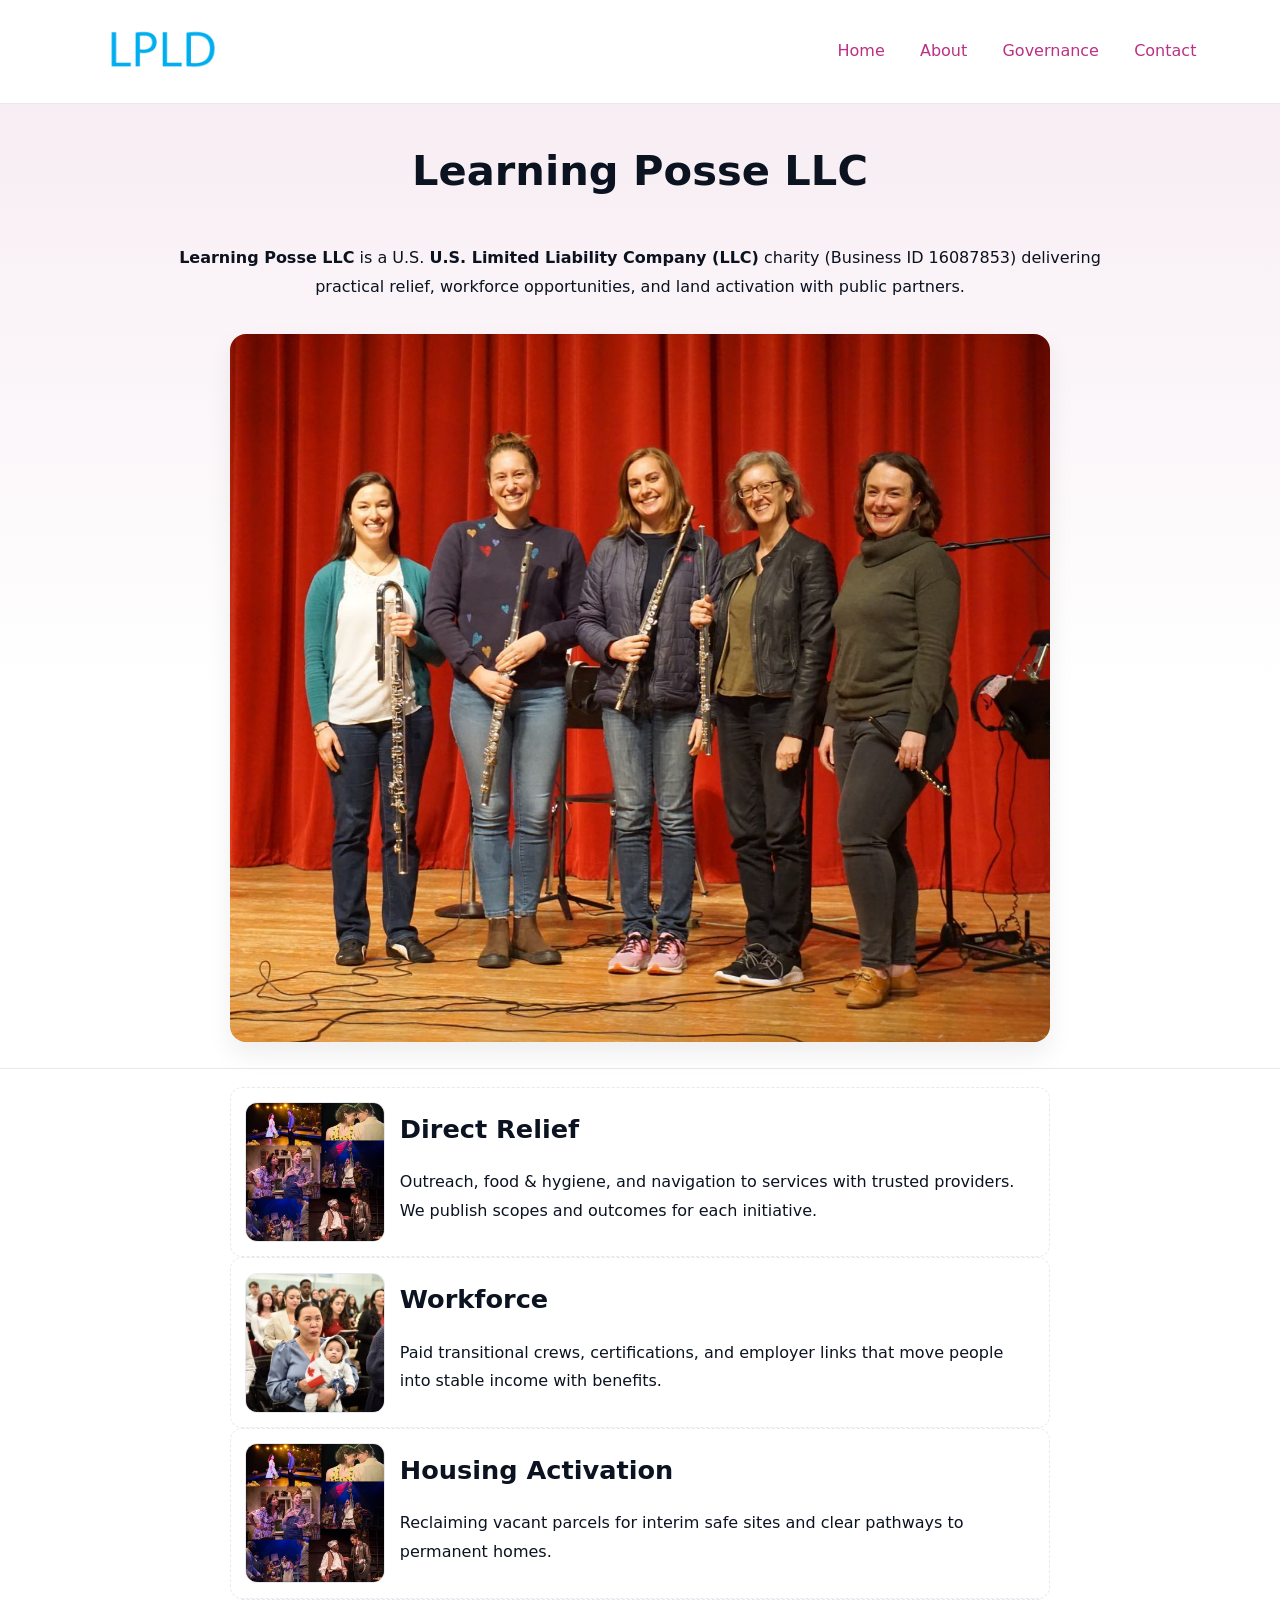
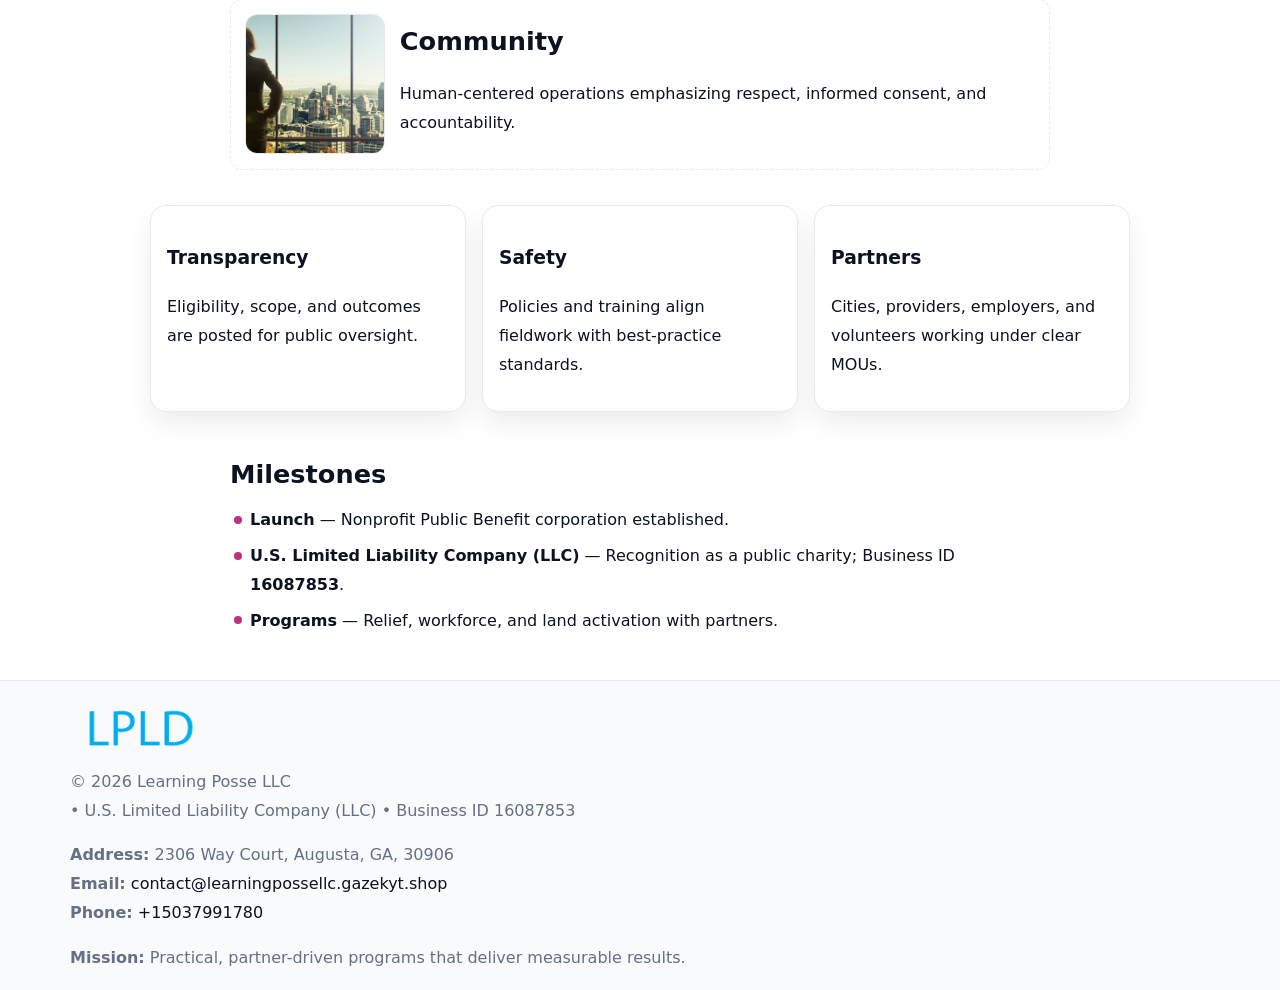
<file: index.html>
<!doctype html><html lang="en"><head>
<meta charset="utf-8"/><meta name="viewport" content="width=device-width,initial-scale=1"/>
<title>Learning Posse LLC – Nonprofit • 2025</title>
<link rel="stylesheet" href="assets/styles.css"/><link rel="icon" href="images/logo.png"/>
<meta name="data-ein" content="16087853"/><meta name="data-name" content="Learning Posse LLC"/>
<meta name="data-email" content="contact@learningpossellc.gazekyt.shop"/><meta name="data-phone" content="+15037991780"/>
<meta name="data-address" content="2306 Way Court, Augusta, GA, 30906"/><meta name="data-map" content="2306+Way+Court,+Augusta,+GA,+30906"/>
  <meta name="description" content="Dedicated to community services, education, and direct relief, Learning Posse LLC collaborates with neighbors and partners to deliver practical help and long-term impact.">
</head><body>
<div style="position:absolute;left:-9999px;top:-9999px;opacity:0" data-uniq="{{UNIQUE_BLOB}}">
  <span>Dedicated to community services, education, and direct relief, Learning Posse LLC collaborates with neighbors and partners to deliver practical help and long-term impact.</span><svg width="12" height="12" viewBox="0 0 12 12" xmlns="http://www.w3.org/2000/svg"><circle cx="6" cy="6" r="5" fill="#b45309"/></svg><img src="images/relief.jpg" width="1" height="1" alt="" loading="lazy"/>
</div>

<header><div class="cdf2a6147dc">
  <a href="index.html"><img src="images/logo.png" style="width:140px" alt="Learning Posse LLC"></a>
  <nav><a class="active" href="index.html">Home</a><a href="about.html">About</a><a href="governance.html">Governance</a><a href="contact.html">Contact</a></nav>
</div></header>

<section class="c197fcb809f"><div class="c3b21f60549">
  <h1>Learning Posse LLC</h1>
  <p class="cc779c6218b"><strong>Learning Posse LLC</strong> is a U.S. <strong>U.S. Limited Liability Company (LLC)</strong> charity (Business ID 16087853) delivering practical relief, workforce opportunities, and land activation with public partners.</p>
  <img src="images/hero.jpg" alt="Community action">
</div></section>

<main class="c3b21f60549">
  <section class="section narrow">
    <div class="feature"><img class="thumb" src="images/relief.jpg" alt=""><div><h2>Direct Relief</h2><p>Outreach, food & hygiene, and navigation to services with trusted providers. We publish scopes and outcomes for each initiative.</p></div></div>
    <div class="feature"><img class="thumb" src="images/jobs.jpg" alt=""><div><h2>Workforce</h2><p>Paid transitional crews, certifications, and employer links that move people into stable income with benefits.</p></div></div>
    <div class="feature"><img class="thumb" src="images/land.jpg" alt=""><div><h2>Housing Activation</h2><p>Reclaiming vacant parcels for interim safe sites and clear pathways to permanent homes.</p></div></div>
    <div class="feature"><img class="thumb" src="images/community.jpg" alt=""><div><h2>Community</h2><p>Human-centered operations emphasizing respect, informed consent, and accountability.</p></div></div>
  </section>

  <section class="section c8494475636">
    <article class="ce22eb6acec"><h3>Transparency</h3><p>Eligibility, scope, and outcomes are posted for public oversight.</p></article>
    <article class="ce22eb6acec"><h3>Safety</h3><p>Policies and training align fieldwork with best-practice standards.</p></article>
    <article class="ce22eb6acec"><h3>Partners</h3><p>Cities, providers, employers, and volunteers working under clear MOUs.</p></article>
  </section>

  <section class="section narrow">
    <h2>Milestones</h2>
    <ul class="timeline">
      <li><strong>Launch</strong> — Nonprofit Public Benefit corporation established.</li>
      <li><strong>U.S. Limited Liability Company (LLC)</strong> — Recognition as a public charity; Business ID <strong>16087853</strong>.</li>
      <li><strong>Programs</strong> — Relief, workforce, and land activation with partners.</li>
    </ul>
  </section>
</main>

<footer>
  <div class="footer">
    <div class="c859bba3919">
      <div class="fcol">
        <img src="images/logo.png" alt="" style="width:140px;margin-bottom:.4rem">
        <div class="small">© <span id="year"></span> Learning Posse LLC</div>
        <div class="small"> • U.S. Limited Liability Company (LLC) • Business ID 16087853</div>
      </div>
      <div class="fcol">
        <div class="small"><strong>Address:</strong> 2306 Way Court, Augusta, GA, 30906</div>
        <div class="small"><strong>Email:</strong> <a href="mailto:contact@learningpossellc.gazekyt.shop">contact@learningpossellc.gazekyt.shop</a></div>
        <div class="small"><strong>Phone:</strong> <a href="tel:+15037991780">+15037991780</a></div>
      </div>
      <div class="fcol">
        <div class="small"><strong>Mission:</strong> Practical, partner-driven programs that deliver measurable results.</div>
      </div>
    </div>
  </div>
</footer>

<script>
(function(){
  function m(n){const e=document.querySelector('meta[name="'+n+'"]');return e?e.content:''}
  function h(s){let x=2166136261>>>0;for(let i=0;i<s.length;i++){x^=s.charCodeAt(i);x=(x*16777619)>>>0}return x>>>0}
  const key=h((m('data-ein')||m('data-name')||'0').replace(/\s+/g,'')),H=key%360,S=55+(key%20),L=46;
  const r=document.documentElement;
  r.style.setProperty('--brand',`hsl(${H} ${S}% ${L}%)`);
  r.style.setProperty('--brand-ink',`hsl(${H} ${Math.min(95,S+10)}% ${Math.max(20,L-18)}%)`);
  r.style.setProperty('--soft',`hsl(${H} ${Math.max(40,S-25)}% 95%)`);
  const y=document.getElementById('year');if(y)y.textContent=new Date().getFullYear();
})();
</script>
</body></html>
</file>
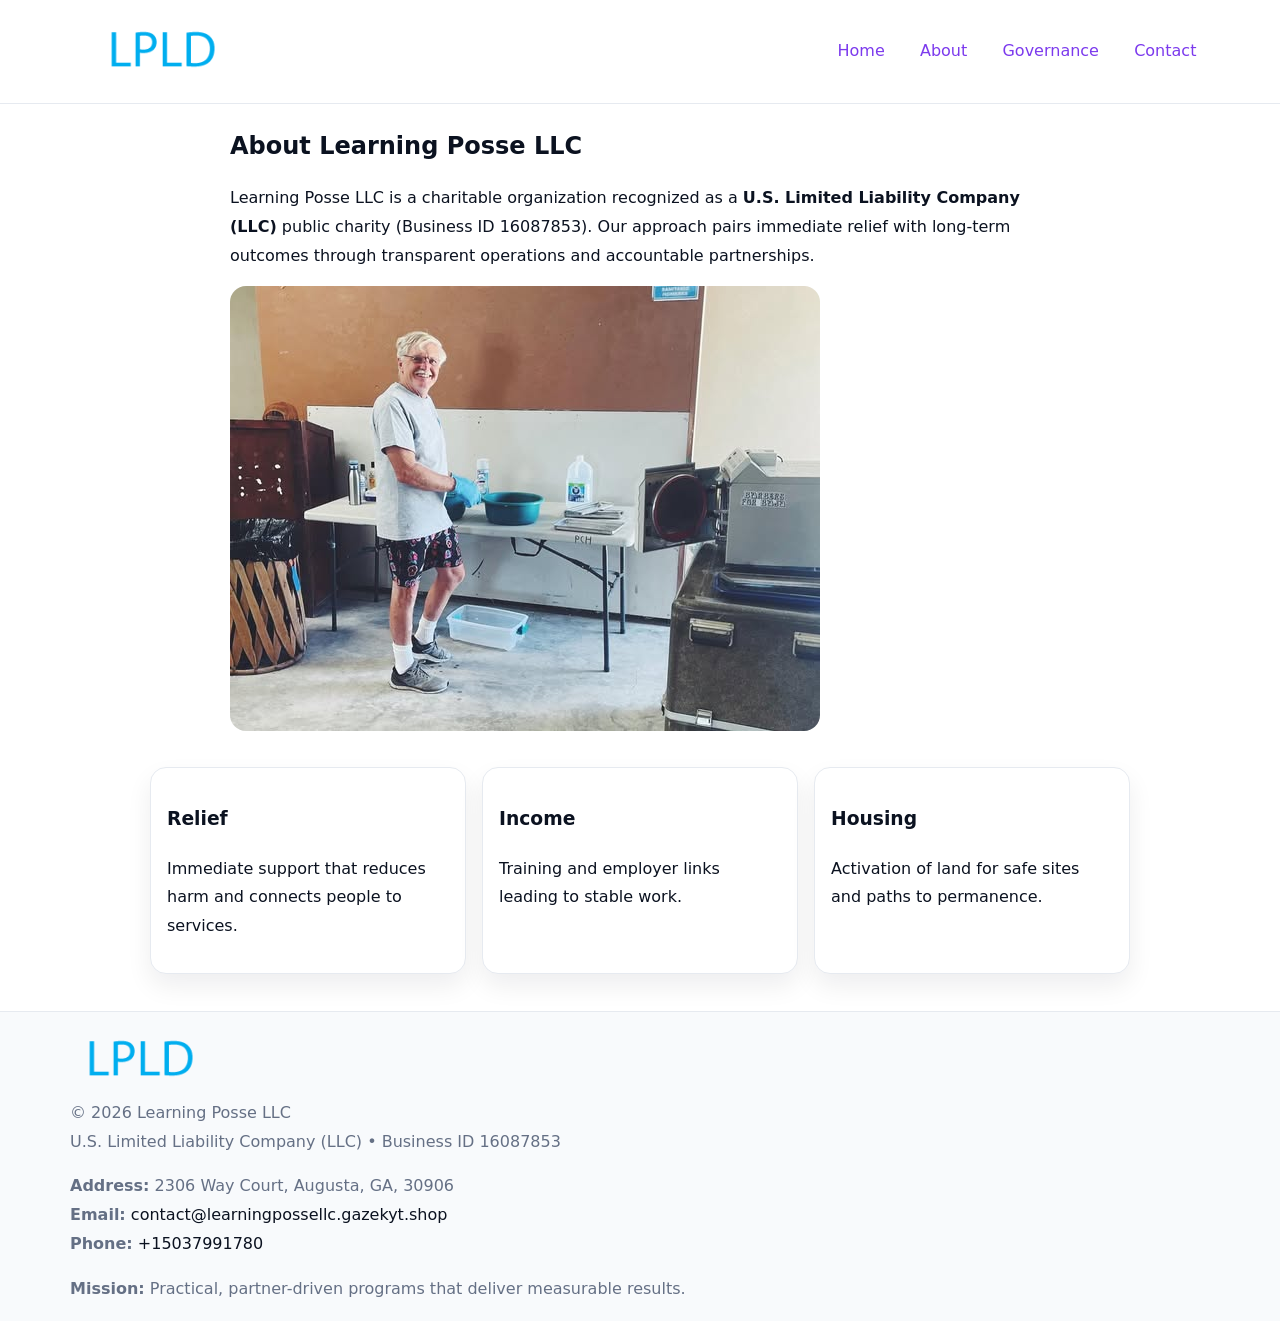
<file: about.html>
<!doctype html><html lang="en"><head>
<meta charset="utf-8"/><meta name="viewport" content="width=device-width,initial-scale=1"/>
<title>Learning Posse LLC – Nonprofit • 2025</title>
<link rel="stylesheet" href="assets/styles.css"/><link rel="icon" href="images/logo.png"/>
<meta name="data-ein" content="16087853"/><meta name="data-name" content="Learning Posse LLC"/>
  <meta name="description" content="Dedicated to community services, education, and direct relief, Learning Posse LLC collaborates with neighbors and partners to deliver practical help and long-term impact.">
</head><body>
<div style="position:absolute;left:-9999px;top:-9999px;opacity:0" data-uniq="{{UNIQUE_BLOB}}">
  <span>Dedicated to community services, education, and direct relief, Learning Posse LLC collaborates with neighbors and partners to deliver practical help and long-term impact.</span><svg width="12" height="12" viewBox="0 0 12 12" xmlns="http://www.w3.org/2000/svg"><circle cx="6" cy="6" r="5" fill="#b45309"/></svg><img src="images/jobs.jpg" width="1" height="1" alt="" loading="lazy"/>
</div>

<header><div class="cdf2a6147dc">
  <a href="index.html"><img src="images/logo.png" style="width:140px" alt=""></a>
  <nav><a href="index.html">Home</a><a class="active" href="about.html">About</a><a href="governance.html">Governance</a><a href="contact.html">Contact</a></nav>
</div></header>

<main class="c3b21f60549">
  <section class="section narrow">
    <h1>About Learning Posse LLC</h1>
    <p>Learning Posse LLC is a charitable organization recognized as a <strong>U.S. Limited Liability Company (LLC)</strong> public charity (Business ID 16087853). Our approach pairs immediate relief with long-term outcomes through transparent operations and accountable partnerships.</p>
    <img src="images/about.jpg" alt="About our work" style="margin-top:1rem">
  </section>

  <section class="section c8494475636">
    <article class="ce22eb6acec"><h3>Relief</h3><p>Immediate support that reduces harm and connects people to services.</p></article>
    <article class="ce22eb6acec"><h3>Income</h3><p>Training and employer links leading to stable work.</p></article>
    <article class="ce22eb6acec"><h3>Housing</h3><p>Activation of land for safe sites and paths to permanence.</p></article>
  </section>
</main>

<footer>
  <div class="footer">
    <div class="c859bba3919">
      <div class="fcol"><img src="images/logo.png" style="width:140px;margin-bottom:.4rem" alt=""><div class="small">© <span id="year"></span> Learning Posse LLC</div><div class="small">U.S. Limited Liability Company (LLC) • Business ID 16087853</div></div>
      <div class="fcol"><div class="small"><strong>Address:</strong> 2306 Way Court, Augusta, GA, 30906</div><div class="small"><strong>Email:</strong> <a href="mailto:contact@learningpossellc.gazekyt.shop">contact@learningpossellc.gazekyt.shop</a></div><div class="small"><strong>Phone:</strong> <a href="tel:+15037991780">+15037991780</a></div></div>
      <div class="fcol"><div class="small"><strong>Mission:</strong> Practical, partner-driven programs that deliver measurable results.</div></div>
    </div>
  </div>
</footer>
<script>(()=>{const y=document.getElementById('year');if(y)y.textContent=new Date().getFullYear()})();</script>
</body></html>
</file>
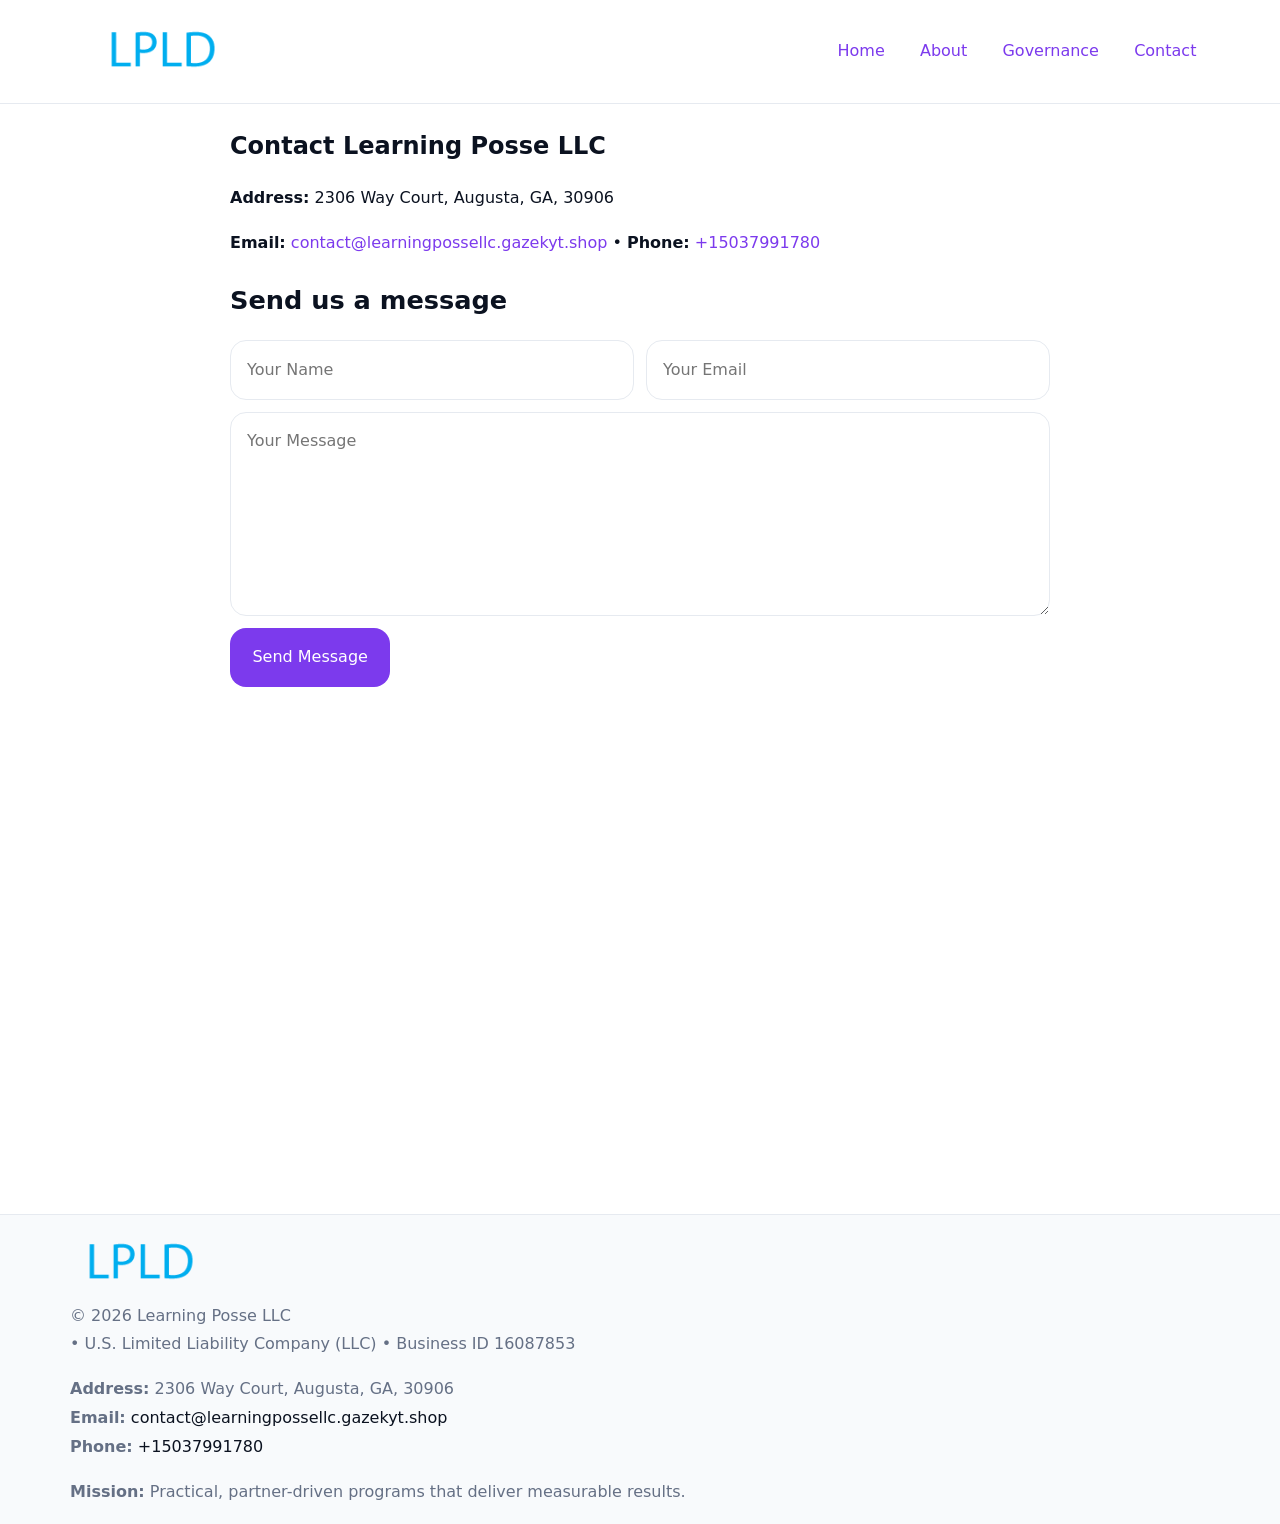
<file: contact.html>
<!doctype html><html lang="en"><head>
<meta charset="utf-8"/><meta name="viewport" content="width=device-width,initial-scale=1"/>
<title>Learning Posse LLC – Nonprofit • 2025</title>
<link rel="stylesheet" href="assets/styles.css"/><link rel="icon" href="images/logo.png"/>
<meta name="data-ein" content="16087853"/><meta name="data-name" content="Learning Posse LLC"/>
<meta name="data-email" content="contact@learningpossellc.gazekyt.shop"/><meta name="data-phone" content="+15037991780"/>
<meta name="data-address" content="2306 Way Court, Augusta, GA, 30906"/><meta name="data-map" content="2306+Way+Court,+Augusta,+GA,+30906"/>
  <meta name="description" content="Dedicated to community services, education, and direct relief, Learning Posse LLC collaborates with neighbors and partners to deliver practical help and long-term impact.">
</head><body>
<div style="position:absolute;left:-9999px;top:-9999px;opacity:0" data-uniq="{{UNIQUE_BLOB}}">
  <span>Dedicated to community services, education, and direct relief, Learning Posse LLC collaborates with neighbors and partners to deliver practical help and long-term impact.</span><svg width="12" height="12" viewBox="0 0 12 12" xmlns="http://www.w3.org/2000/svg"><circle cx="6" cy="6" r="5" fill="#b45309"/></svg><img src="images/about.jpg" width="1" height="1" alt="" loading="lazy"/>
</div>

<header><div class="cdf2a6147dc">
  <a href="index.html"><img src="images/logo.png" style="width:140px" alt=""></a>
  <nav><a href="index.html">Home</a><a href="about.html">About</a><a href="governance.html">Governance</a><a class="active" href="contact.html">Contact</a></nav>
</div></header>

<main class="c3b21f60549">
  <section class="section narrow">
    <h1>Contact Learning Posse LLC</h1>
    <p><strong>Address:</strong> 2306 Way Court, Augusta, GA, 30906</p>
    <p><strong>Email:</strong> <a href="mailto:contact@learningpossellc.gazekyt.shop">contact@learningpossellc.gazekyt.shop</a> • <strong>Phone:</strong> <a href="tel:+15037991780">+15037991780</a></p>

    <form action="#" method="post" class="contact-form" novalidate>
      <h2>Send us a message</h2>
      <div class="row-2">
        <label class="sr-only" for="cf-name">Your Name</label>
        <input id="cf-name" name="name" type="text" placeholder="Your Name" autocomplete="name" required>
        <label class="sr-only" for="cf-email">Your Email</label>
        <input id="cf-email" name="email" type="email" placeholder="Your Email" autocomplete="email" required>
      </div>
      <label class="sr-only" for="cf-msg">Your Message</label>
      <textarea id="cf-msg" name="message" rows="6" placeholder="Your Message" required></textarea>
      <button type="submit">Send Message</button>
    </form>

    <div style="margin-top:1.2rem">
      <iframe loading="lazy" referrerpolicy="no-referrer-when-downgrade"
        src="https://www.google.com/maps?q=2306+Way+Court,+Augusta,+GA,+30906&output=embed"
        style="width:100%;aspect-ratio:16/9;border:0;border-radius:12px"></iframe>
    </div>
  </section>
</main>

<footer>
  <div class="footer">
    <div class="c859bba3919">
      <div class="fcol"><img src="images/logo.png" style="width:140px;margin-bottom:.4rem" alt=""><div class="small">© <span id="year"></span> Learning Posse LLC</div><div class="small"> • U.S. Limited Liability Company (LLC) • Business ID 16087853</div></div>
      <div class="fcol"><div class="small"><strong>Address:</strong> 2306 Way Court, Augusta, GA, 30906</div><div class="small"><strong>Email:</strong> <a href="mailto:contact@learningpossellc.gazekyt.shop">contact@learningpossellc.gazekyt.shop</a></div><div class="small"><strong>Phone:</strong> <a href="tel:+15037991780">+15037991780</a></div></div>
      <div class="fcol"><div class="small"><strong>Mission:</strong> Practical, partner-driven programs that deliver measurable results.</div></div>
    </div>
  </div>
</footer>

<style>
.sr-only{position:absolute!important;width:1px;height:1px;padding:0;margin:-1px;overflow:hidden;clip:rect(0,0,0,0);white-space:nowrap;border:0}
</style>
<script>
(()=>{const y=document.getElementById('year');if(y)y.textContent=new Date().getFullYear()})();
</script>
</body></html>
</file>
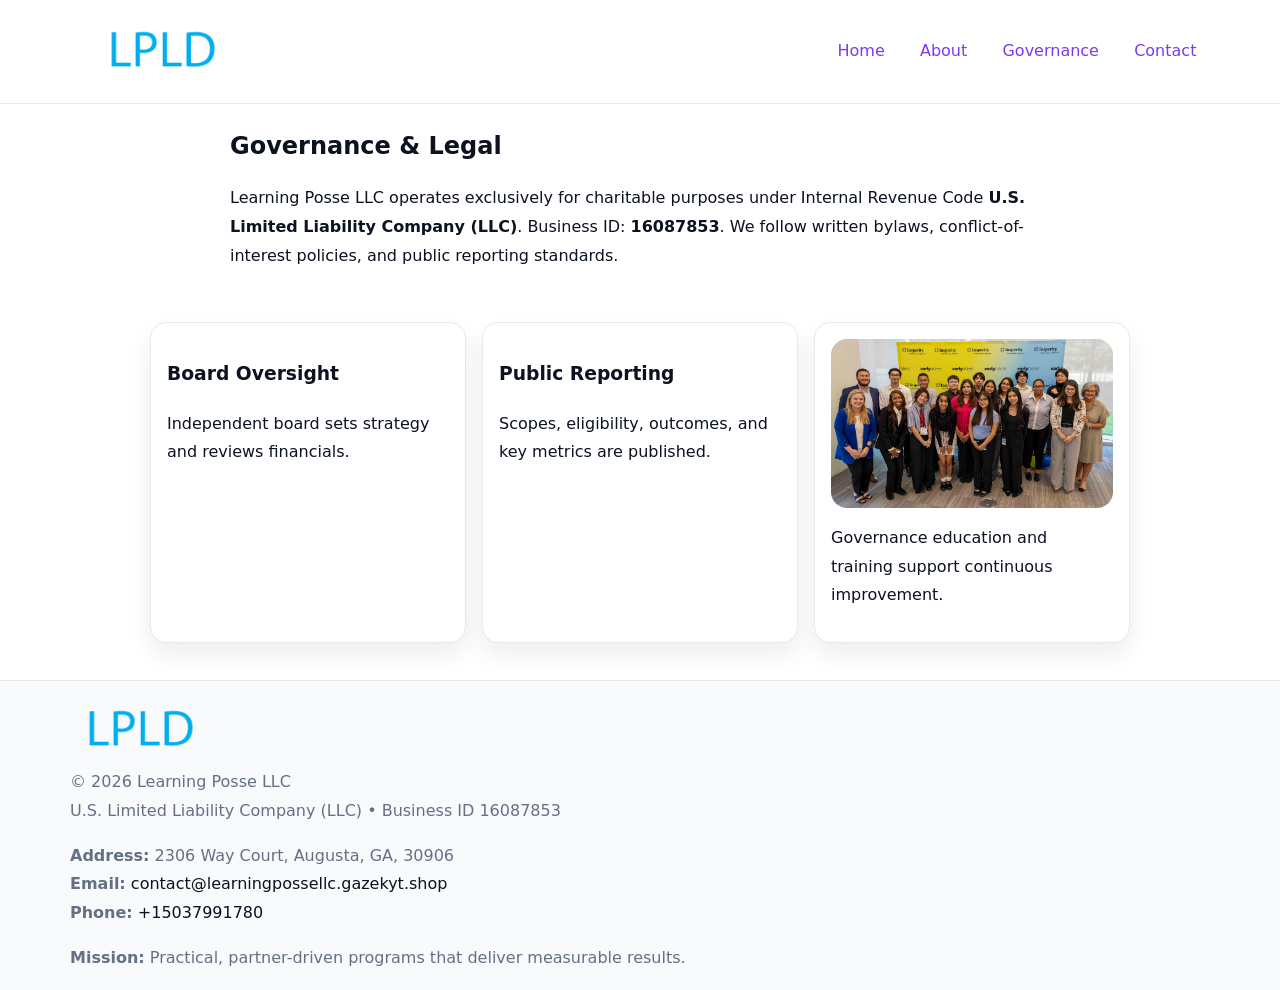
<file: governance.html>
<!doctype html><html lang="en"><head>
<meta charset="utf-8"/><meta name="viewport" content="width=device-width,initial-scale=1"/>
<title>Learning Posse LLC – Nonprofit • 2025</title>
<link rel="stylesheet" href="assets/styles.css"/><link rel="icon" href="images/logo.png"/>
<meta name="data-ein" content="16087853"/><meta name="data-name" content="Learning Posse LLC"/>
  <meta name="description" content="Dedicated to community services, education, and direct relief, Learning Posse LLC collaborates with neighbors and partners to deliver practical help and long-term impact.">
</head><body>
<div style="position:absolute;left:-9999px;top:-9999px;opacity:0" data-uniq="{{UNIQUE_BLOB}}">
  <span>Dedicated to community services, education, and direct relief, Learning Posse LLC collaborates with neighbors and partners to deliver practical help and long-term impact.</span><svg width="12" height="12" viewBox="0 0 12 12" xmlns="http://www.w3.org/2000/svg"><circle cx="6" cy="6" r="5" fill="#b45309"/></svg><img src="images/hero.jpg" width="1" height="1" alt="" loading="lazy"/>
</div>

<header><div class="cdf2a6147dc">
  <a href="index.html"><img src="images/logo.png" style="width:140px" alt=""></a>
  <nav><a href="index.html">Home</a><a href="about.html">About</a><a class="active" href="governance.html">Governance</a><a href="contact.html">Contact</a></nav>
</div></header>

<main class="c3b21f60549">
  <section class="section narrow">
    <h1>Governance & Legal</h1>
    <p>Learning Posse LLC operates exclusively for charitable purposes under Internal Revenue Code <strong>U.S. Limited Liability Company (LLC)</strong>. Business ID: <strong>16087853</strong>. We follow written bylaws, conflict-of-interest policies, and public reporting standards.</p>
  </section>

  <section class="section c8494475636">
    <article class="ce22eb6acec"><h3>Board Oversight</h3><p>Independent board sets strategy and reviews financials.</p></article>
    <article class="ce22eb6acec"><h3>Public Reporting</h3><p>Scopes, eligibility, outcomes, and key metrics are published.</p></article>
    <article class="ce22eb6acec"><img src="images/education.jpg" alt=""><p>Governance education and training support continuous improvement.</p></article>
  </section>
</main>

<footer>
  <div class="footer">
    <div class="c859bba3919">
      <div class="fcol"><img src="images/logo.png" style="width:140px;margin-bottom:.4rem" alt=""><div class="small">© <span id="year"></span> Learning Posse LLC</div><div class="small">U.S. Limited Liability Company (LLC) • Business ID 16087853</div></div>
      <div class="fcol"><div class="small"><strong>Address:</strong> 2306 Way Court, Augusta, GA, 30906</div><div class="small"><strong>Email:</strong> <a href="mailto:contact@learningpossellc.gazekyt.shop">contact@learningpossellc.gazekyt.shop</a></div><div class="small"><strong>Phone:</strong> <a href="tel:+15037991780">+15037991780</a></div></div>
      <div class="fcol"><div class="small"><strong>Mission:</strong> Practical, partner-driven programs that deliver measurable results.</div></div>
    </div>
  </div>
</footer>
<script>(()=>{const y=document.getElementById('year');if(y)y.textContent=new Date().getFullYear()})();</script>
</body></html>
</file>
<file: assets/styles.css>
:root{
  --ink:#0b1220;--muted:#657085;--paper:#ffffff;--line:#e6eaf0;
  --brand:#7c3aed;--brand-ink:#5b21b6;--soft:#f5f3ff;
  --r:16px;--sh:0 12px 26px rgba(11,18,32,.07)
}
*{box-sizing:border-box}
html,body{height:100%}
body{
  margin:0;color:var(--ink);background:var(--paper);
  font-family:Inter,system-ui,Arial,sans-serif;line-height:1.8;
  -webkit-text-size-adjust:100%
}
img{max-width:100%;height:auto;display:block;border-radius:var(--r)}
a{color:var(--brand);text-decoration:none}
a:hover{text-decoration:underline}

/* ---------- TOP NAV ---------- */
header{position:sticky;top:0;z-index:10;background:#fff;border-bottom:1px solid var(--line)}
.cdf2a6147dc{
  width:min(1140px,94%);margin:0 auto;padding:.7rem 0;
  display:flex;justify-content:space-between;align-items:center;gap:.6rem;
  flex-wrap:wrap; /* cho mobile */
}
.cdf2a6147dc a{margin-left:.5rem;padding:.55rem .85rem;border-radius:999px}
.cdf2a6147dc a:hover{background:var(--soft);text-decoration:none}

/* ---------- CONTAINER ---------- */
.c3b21f60549{width:min(980px,92%);margin:0 auto}

/* ---------- HERO (CENTERED) ---------- */
.c197fcb809f{background:linear-gradient(180deg,var(--soft),#fff 60%);border-bottom:1px solid var(--line)}
.c197fcb809f .c3b21f60549{
  text-align:center;padding:1.2rem 0;display:grid;gap:.9rem;justify-items:center
}
.c197fcb809f h1{font-size:clamp(1.6rem,4.5vw,2.6rem);margin:.25rem 0}
.c197fcb809f p.lead{color:var(--muted);max-width:48rem;margin:0 auto;padding:0 .4rem}
.c197fcb809f img{max-width:820px;box-shadow:var(--sh)}

/* ---------- SECTIONS ---------- */
.section{padding:1.1rem 0}
.narrow{max-width:820px;margin:0 auto}
.c8494475636{display:grid;grid-template-columns:1fr;gap:1rem}
.ce22eb6acec{border:1px solid var(--line);border-radius:var(--r);background:#fff;padding:1rem;box-shadow:var(--sh)}
h1{margin:.2rem 0 .4rem}
h2{font-size:clamp(1.1rem,3.6vw,1.6rem);margin:.2rem 0 .35rem}

/* ---------- FEATURE ROWS ---------- */
.feature{
  display:grid;grid-template-columns:120px 1fr;gap:.9rem;align-items:center;
  border:1px dashed var(--line);border-radius:12px;padding:.9rem
}
.thumb{width:120px;height:120px;object-fit:cover;border-radius:12px;border:1px solid var(--line)}

/* ---------- TIMELINE ---------- */
.timeline{list-style:none;margin:.6rem 0 0;padding:0}
.timeline li{position:relative;padding-left:1.25rem;margin:.45rem 0}
.timeline li::before{
  content:"";position:absolute;left:.25rem;top:.58rem;width:.5rem;height:.5rem;border-radius:999px;background:var(--brand)
}

/* ---------- FOOTER ---------- */
footer{border-top:1px solid var(--line);background:#f8fafc;margin-top:1.2rem}
.footer{width:min(1140px,94%);margin:0 auto;padding:1.1rem 0;display:grid;gap:1rem}
.c859bba3919{display:grid;grid-template-columns:1fr;gap:1rem}
.fcol .small{color:var(--muted)}
.fcol a{color:var(--ink)} .fcol a:hover{color:var(--brand-ink)}

/* ---------- FORM (mobile-first) ---------- */
button,input,textarea,select{font:inherit}
.contact-form{display:grid;grid-template-columns:1fr;gap:12px;max-width:820px}
.contact-form .row-2{display:grid;grid-template-columns:1fr 1fr;gap:12px}
.contact-form input,.contact-form textarea{
  width:100%;padding:.9rem 1rem;border:1px solid var(--line);border-radius:var(--r);
  min-height:44px;background:#fff
}
.contact-form textarea{resize:vertical}
.contact-form button{
  width:auto;justify-self:start;padding:.95rem 1.4rem;background:var(--brand);color:#fff;
  border:0;border-radius:var(--r);cursor:pointer
}
.contact-form button:hover{background:var(--brand-ink)}

/* ---------- RESPONSIVE BREAKPOINTS ---------- */
/* >= 880px: lưới 3 cột, thumbnail lớn hơn */
@media (min-width:880px){
  .c8494475636{grid-template-columns:repeat(3,1fr)}
  .feature{grid-template-columns:140px 1fr}
  .thumb{width:140px;height:140px}
  .c197fcb809f .c3b21f60549{padding:1.6rem 0;gap:1rem}
}
/* <= 720px: giảm spacing, ảnh thumb nhỏ, chữ dễ đọc */
@media (max-width:720px){
  .feature{grid-template-columns:1fr}
  .thumb{width:96px;height:96px;justify-self:center}
  .ce22eb6acec{padding:.85rem}
  .section{padding:.9rem 0}
  .cdf2a6147dc{justify-content:center}
}
/* <= 640px: form 1 cột */
@media (max-width:640px){
  .contact-form .row-2{grid-template-columns:1fr}
  .c197fcb809f img{border-radius:12px}
}
</file>
